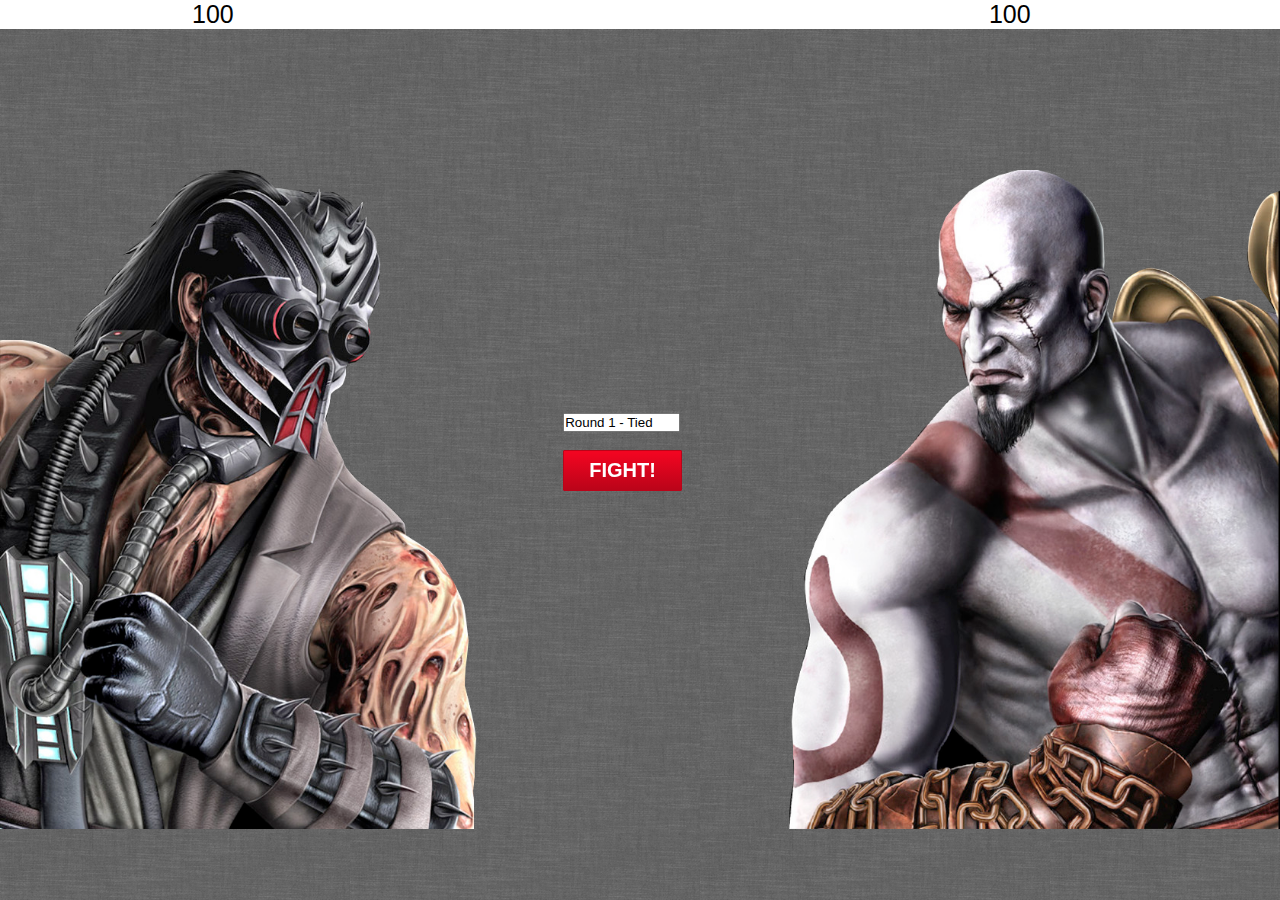
<file: Wk1/goal1_assign_duel1/index.html>
<!doctype html>  

<head>

	<title>Fight App</title>

	<link rel="stylesheet" href="css/style.css">

</head>

<body>
<div id="scores">
	<div id="kabal">
		<p>100</p>
	</div>

	<div id="kratos">
		<p>100</p>
	</div>
	<div class="clear"></div>
</div>
<div id="fight_box">

	<div id="fight_btn">
		<form id="round_number">
		  <input value="Round 1 - Tied"></input>
		</form><br>
		<a href="#" class="buttonblue">FIGHT!</a>
	</div>
	<div id="fight_bg">
		<img src="images/fight_bg.png">
	</div>
</div>
<script type="text/javascript" src="js/main.js"></script>
</body>
</html>
</file>
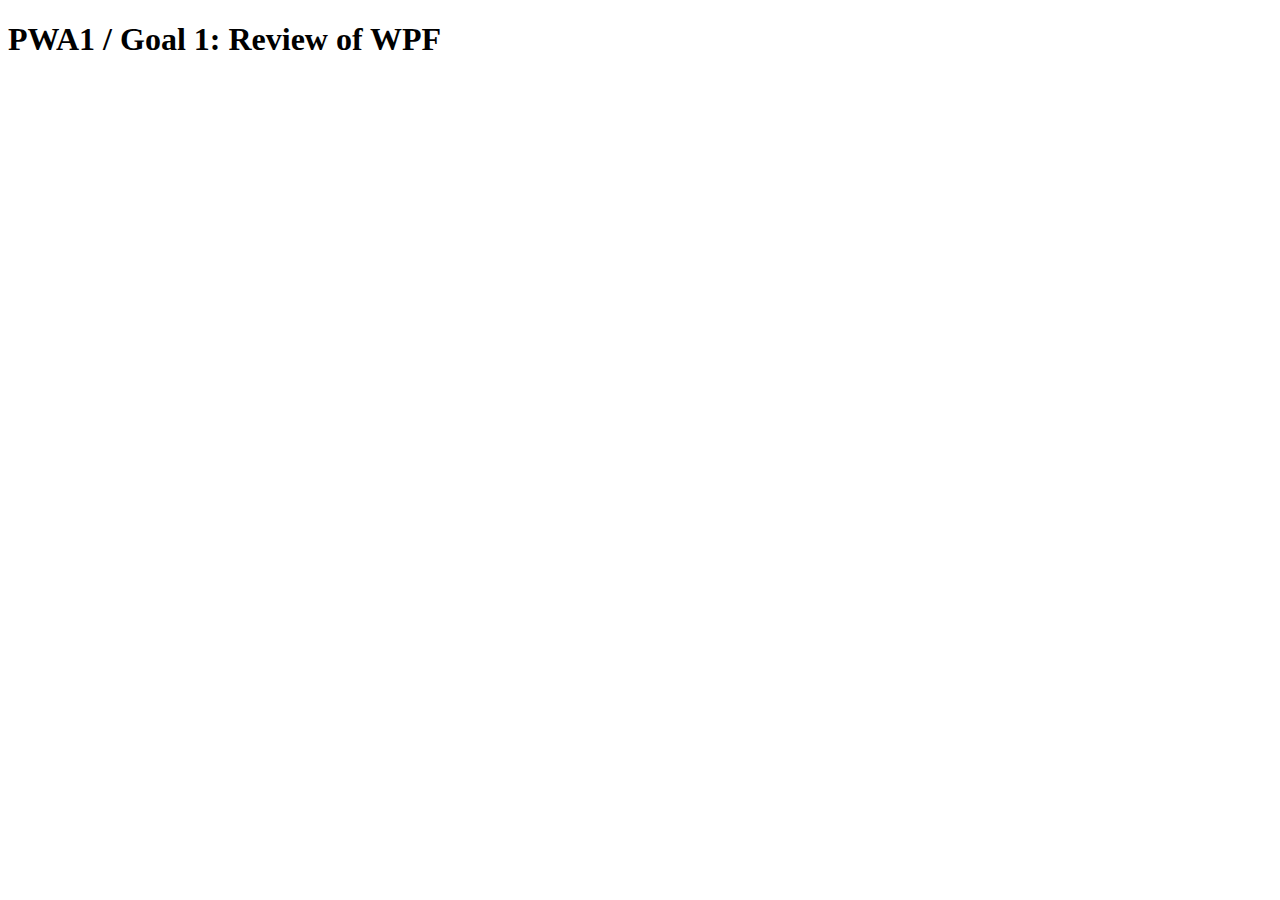
<file: Wk1/goal1_basics 2/index.html>
<!doctype html>
<html>
<head>
    <title>Goal 1: Review of WPF</title>
    <script src="js/main.js" ></script>
</head>
<body>
    <div id="container">
        <h1>PWA1 / Goal 1: Review of WPF</h1>
    </div>


</body>
</html>
</file>
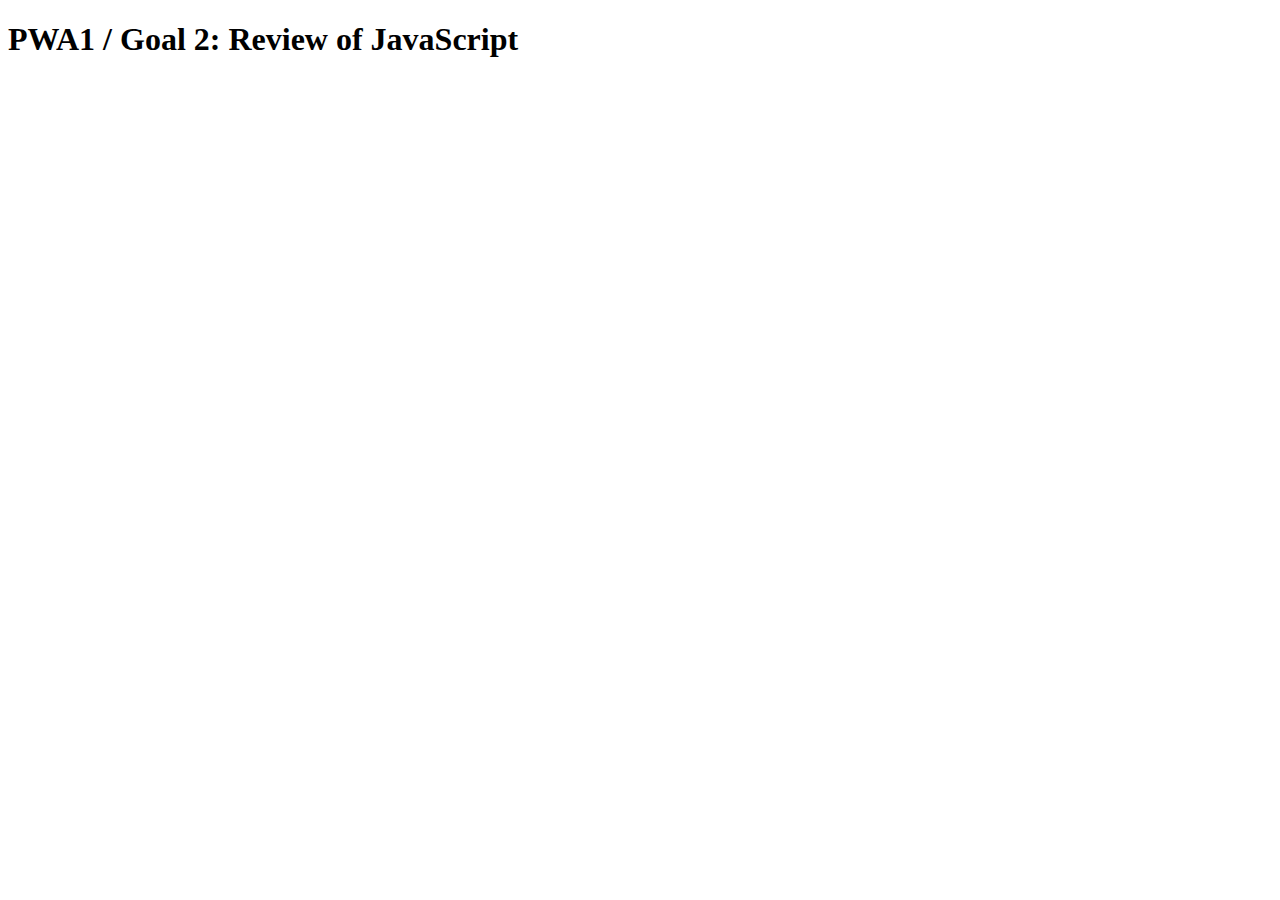
<file: Wk1/goal2_practice/index.html>
<!doctype html>
<html>
<head>
    <title>Goal 2: Review of JavaScript</title>
    <script src="js/main.js" ></script>
</head>
<body>

    <div id="container">
        <h1>PWA1 / Goal 2: Review of JavaScript</h1>
    </div>
    
</body>
</html>
</file>
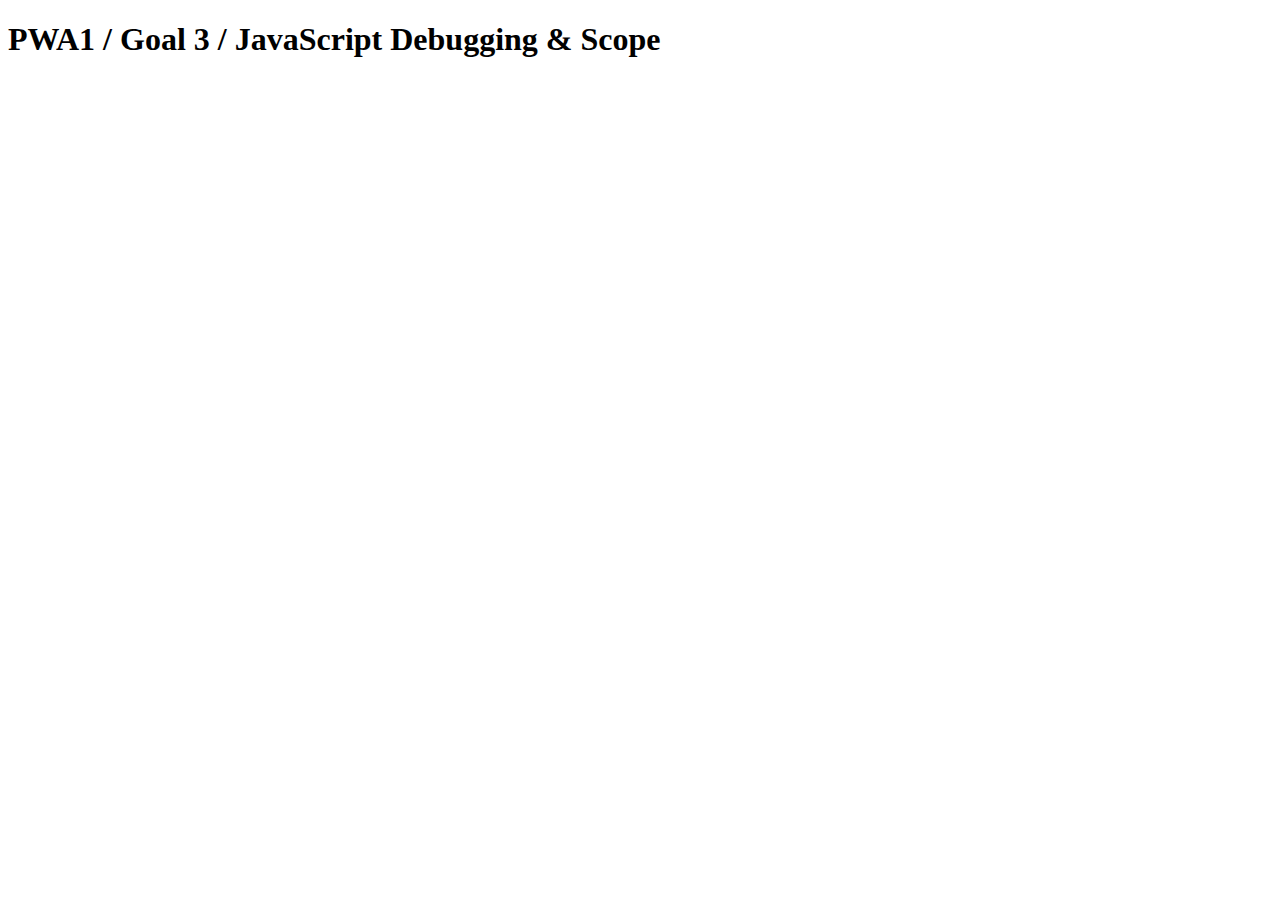
<file: Wk1/goal3_bug_scope/index.html>
<!doctype html>

<!doctype html>
<html>
<head>
    <title>Goal 3: JavaScript Debugging & Scope</title>
</head>
<body>
<div id="container">
    <h1>PWA1 / Goal 3 / JavaScript Debugging & Scope</h1>
</div>

<script type="text/javascript" src="js/main.js"></script>
</body>
</html>
</file>
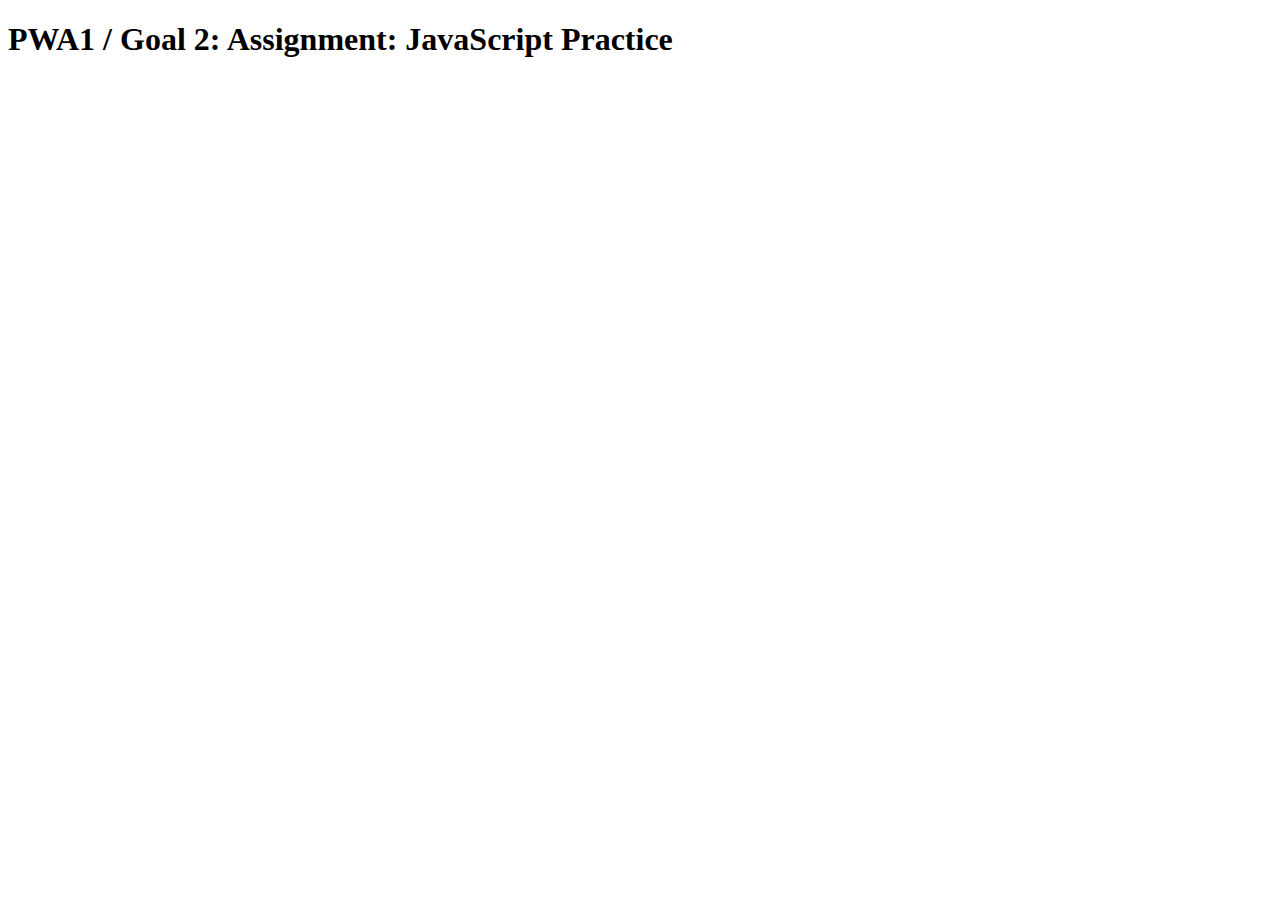
<file: Wk2/goal2_assign_JSpractice/index.html>
<!doctype html>
<html>
<head>
    <title>Goal 2: Assignment: JavaScript Practice</title>
</head>
<body>
	<div id="container">
		<h1>PWA1 / Goal 2: Assignment: JavaScript Practice</h1>
	</div>

	<script type="text/javascript" src="js/main.js"></script>
</body>
</html>
</file>
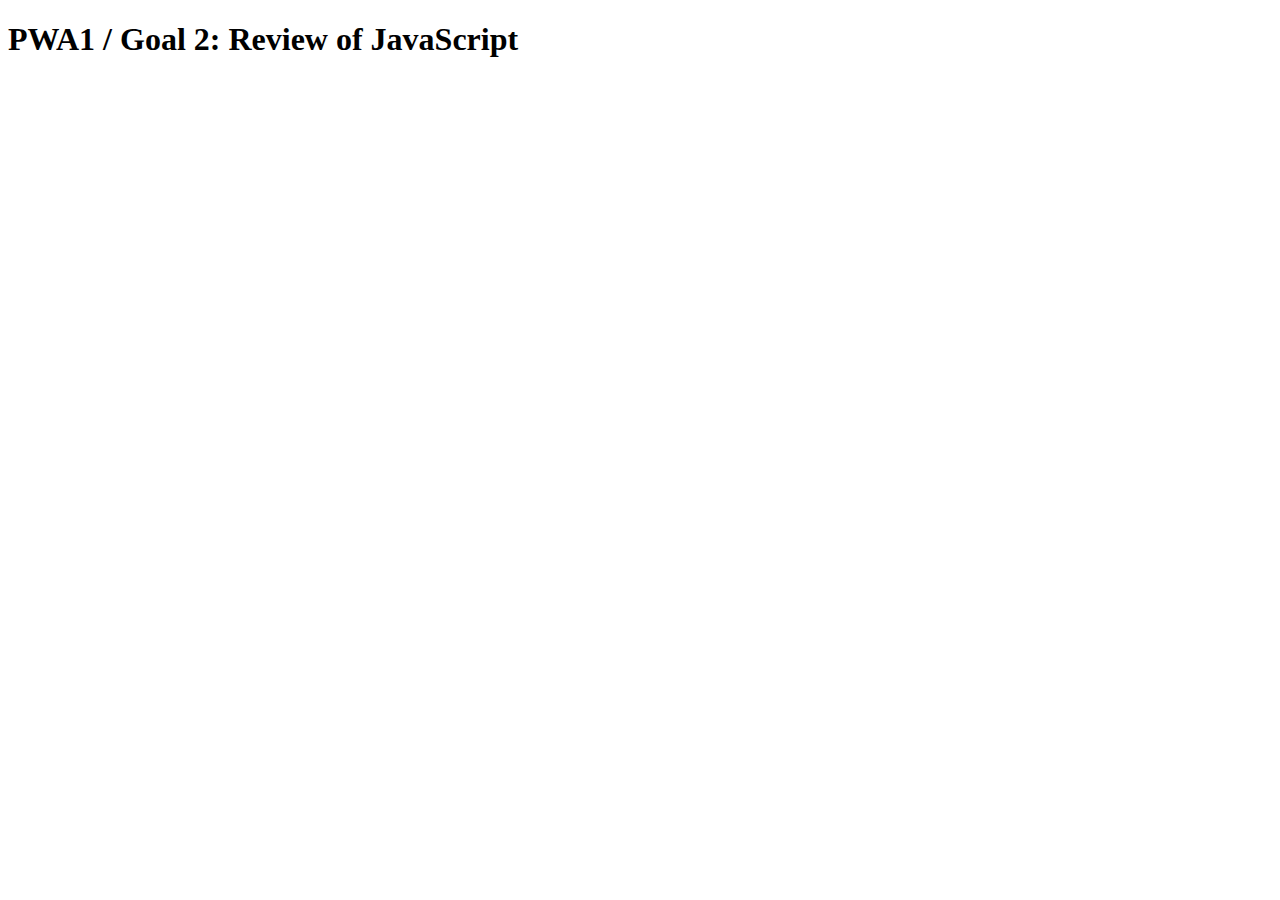
<file: Wk2/goal2_practice/index.html>
<!doctype html>
<html>
<head>
    <title>Goal 2: Review of JavaScript</title>
    <script src="js/main.js"></script>
</head>
<body>
    <div id="container">
        <h1>PWA1 / Goal 2: Review of JavaScript</h1>
    </div>
    
</body>
</html>
</file>
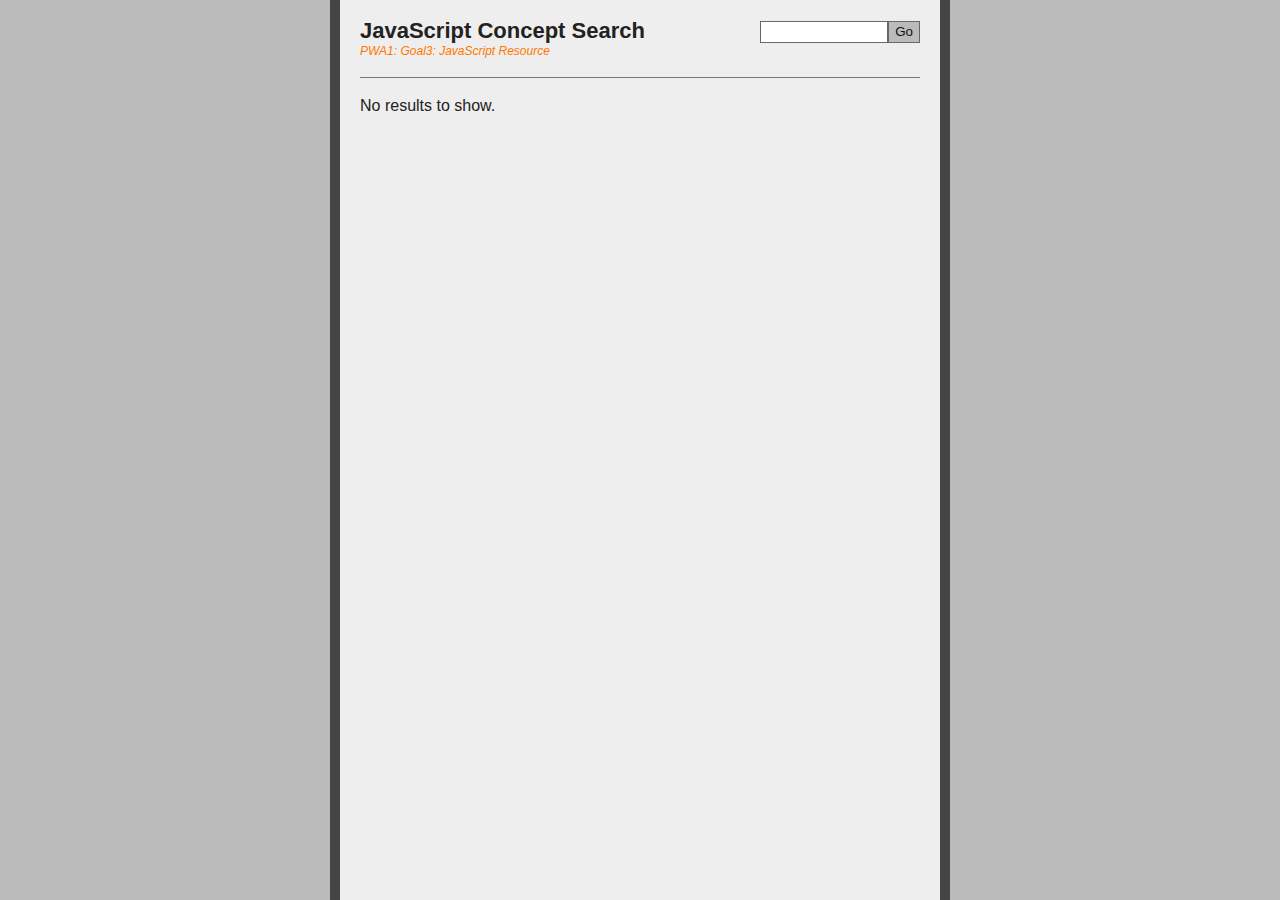
<file: Wk2/goal3_assign_debug_v2/index.html>
<!DOCTYPE html>
<html lang="en">
<head>
	<meta charset="utf-8" />
	<title>Goal 3: Assignment: JavaScript Search Engine</title>
	<link href="style.css" rel="stylesheet" type="text/css" />
</head>
<body id="index" class="home">
	<div id="sitewrap">
		<div id="wrap">
			<div id="logowrap">
				<h1>JavaScript Concept Search</h1>
				<p class="headsub">PWA1: Goal3: JavaScript Resource</p>
			</div>
			
			<div id="searchwrap">
				<form name="searchForm" id="searchForm">
					<input type="text" name="search" id="search" /><input type="submit" id="ssubmit" value="Go" />
				</form>
			</div>
			
			<div id="results">
				<p>No results to show.</p>
			</div>
		</div>
	</div>

	<script type="text/javascript" src="js/database.js"></script>
	<script type="text/javascript" src="js/search.js"></script>
</body>
</html>
</file>
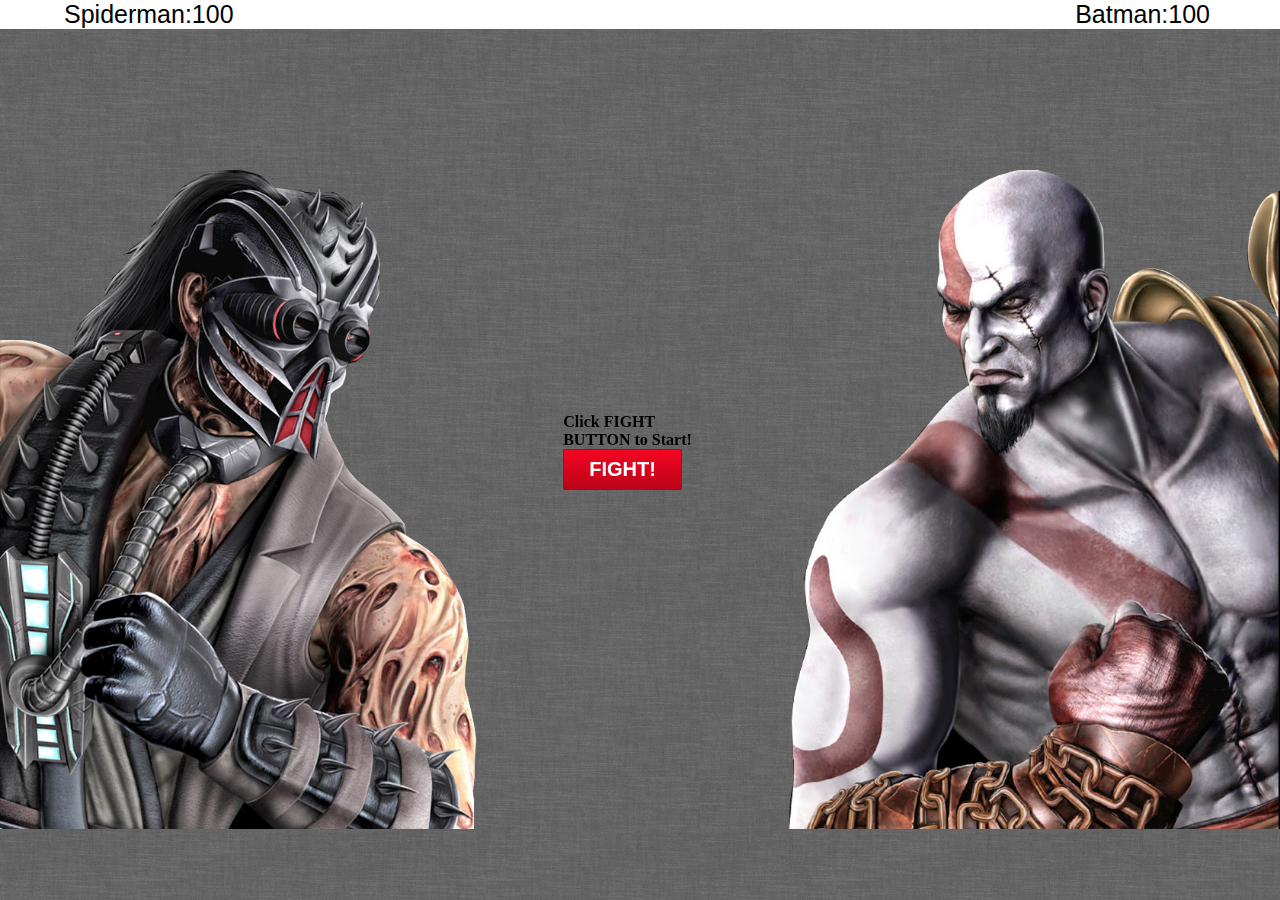
<file: Wk3/goal4_assign_duel3/index.html>
<!doctype html>  

<html>
<head>
	<title>Goal4: Assignment - Duel III</title>
	<link rel="stylesheet" href="css/style.css">
</head>

<body>

<div id="scores">
	<div id="fighter1text">
		<p></p>
	</div>


    <div id="fighter2text">
		<p></p>
	</div>
	<div class="clear"></div>
</div>

<div id="fight_box">
	<div id="fight_btn">
        <h4 id="round">Click To Start Fight</h4>
		<a href="#" class="buttonblue">FIGHT!</a>
	</div>
	<div id="fight_bg">
        <img src="images/fight_bg.png">

    </div>
</div>
<script type="text/javascript" src="js/main.js"></script>
</body>
</html>
</file>
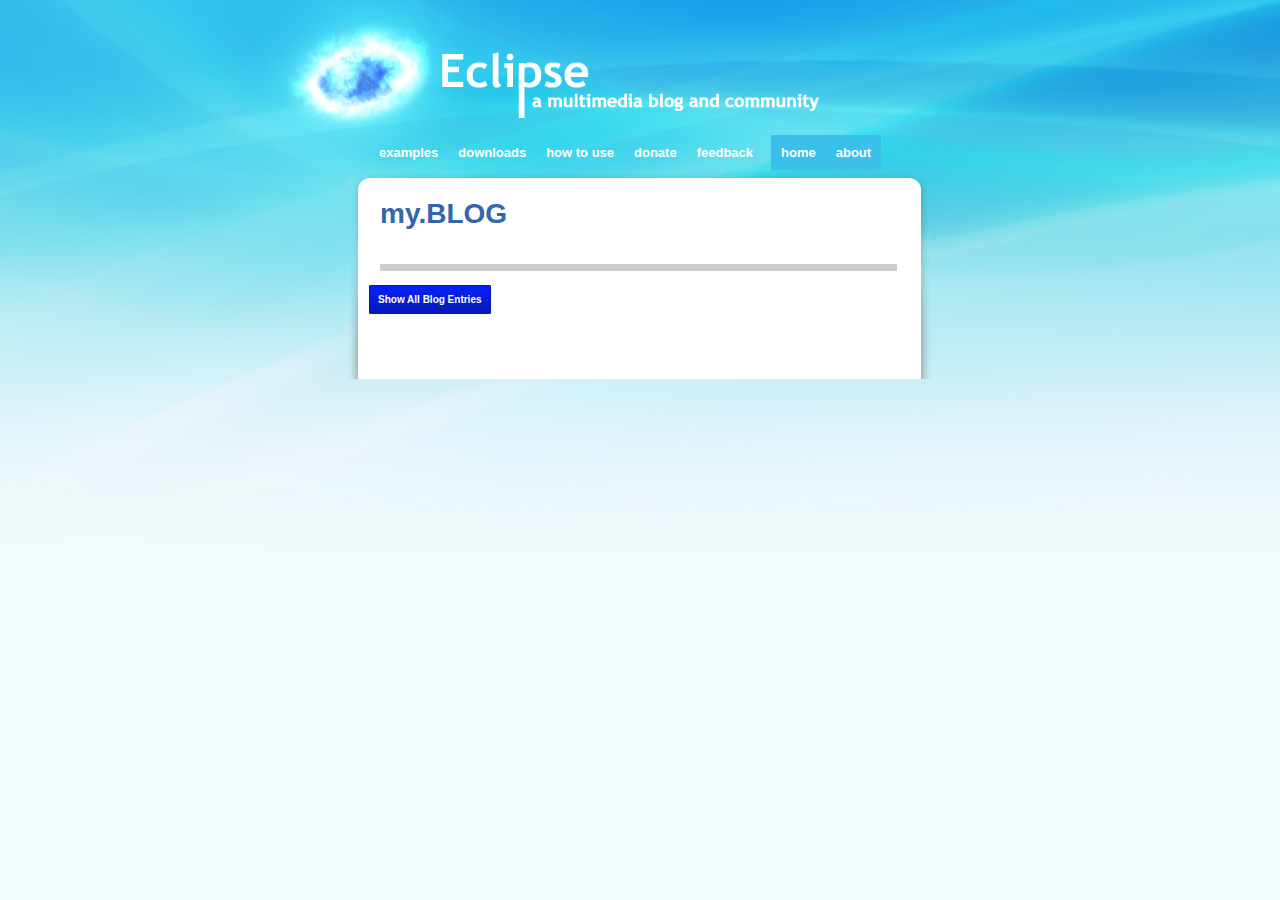
<file: Wk4/goal7_Object_Constructor_Prototype/index.html>
<!doctype html>  

<html lang="en">
<head>
	<meta charset="utf-8">
	
	<!-- Always force latest IE rendering engine (even in intranet) & Chrome Frame 
	   Remove this if you use the .htaccess -->
	<meta http-equiv="X-UA-Compatible" content="IE=edge,chrome=1">
	
	<title>my.BLOG</title>
	
	<!-- CSS : implied media="all" -->
	<link rel="stylesheet" href="style.css?v=2">

</head>

<body>

<div style="width:930px; height:135px; margin:0 auto; padding:0px;">
	<div style="float:right; margin:0px; padding:0px; width:30px; height:60px;"></div>
	<div id="upperright"></div>
	<div class="clear"></div>	
</div>
<div id="wrap">
	
    <div style="float:left; margin:0px; padding:0px; height:12px; width:194px;"></div>
	<div id="nav2">
		<a href="#examples">examples</a><a href="#downloads">downloads</a><a href="#howtouse">how to use</a><a href="#donate">donate</a><a href="#feedback">feedback</a>
	</div>
	<div id="nav1"><a href="#">home</a><a href="#">about</a></div>
	<div class="clear"></div>
	<div id="leftnav" style="background:none;"><div id="leftnavinside"></div></div>
	<div id="contentbgwrap">
	<div id="contentbg">
		<div id="contentwrap">
			
			<div id="dss">
                <h1 class="dssheader">my.BLOG</h1>
                <div class="separator"></div>
            	</br>
                <div id="blog"></div> 
    			<div id="blog_btn">
					<a href="#" class="buttonblue">Show All Blog Entries</a>
				</div>


    		</div>

		<div class="clear" style="height:60px;"></div>
		</div>
	</div>
    </div> <!--/contentbgwrap-->
	<div id="googlewrap" style="background:none;"><div id="googlewrapinside"></div></div>
</div>


<!-- javascript below here -->
<script type="text/javascript" src="js/main.js"></script>

</body>
</html>
</file>
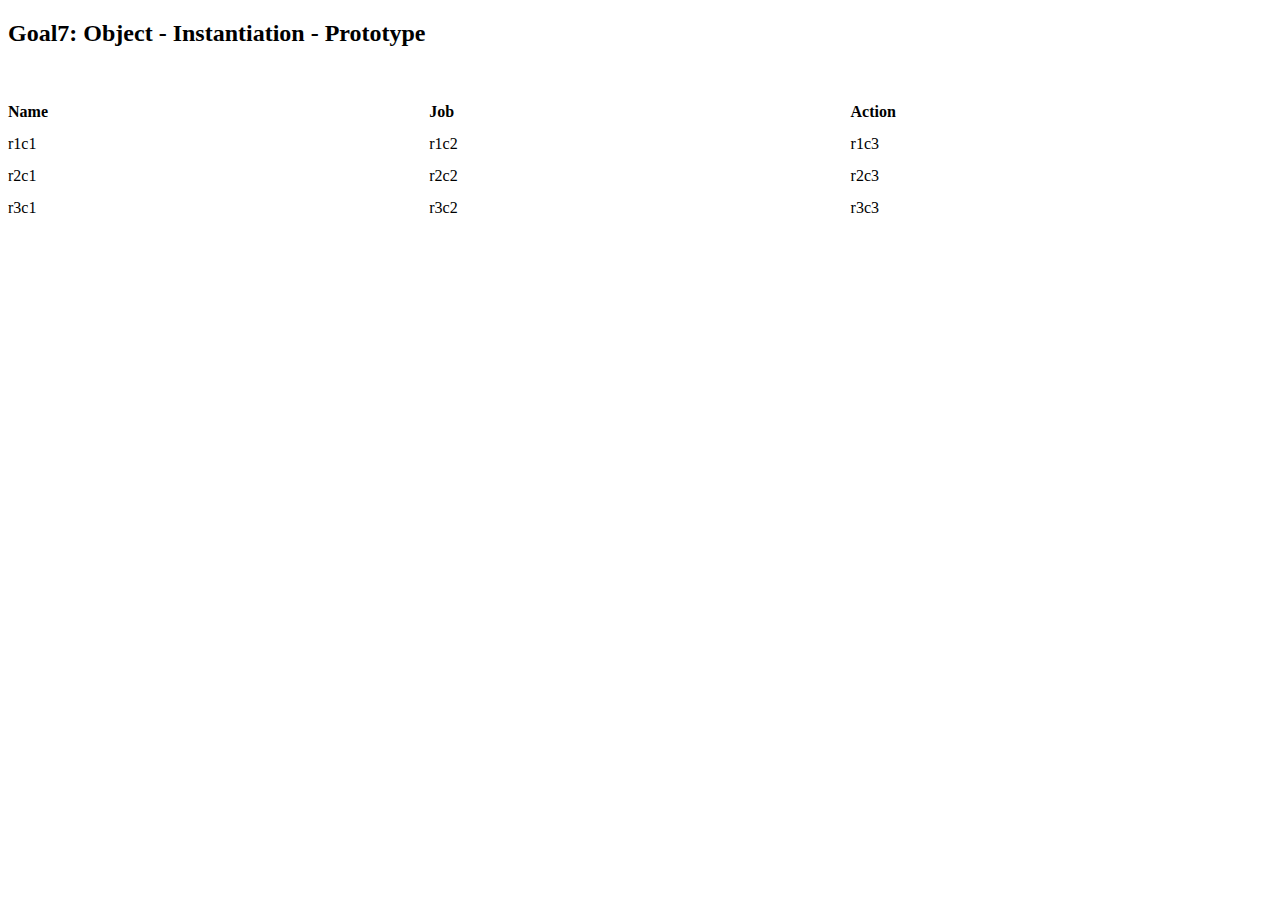
<file: Wk4/goal7_assign_obj_to_prototypes/object.html>
<!DOCTYPE html>
<html>
<head>
    <title>Goal7: Assignment: Object - Instantiation - Prototypes</title>
    <link rel="stylesheet" type="text/css" href="css/style.css">
</head>
<body>
    <h2>Goal7: Object - Instantiation - Prototype </h2>
    <br><br>
    <div id="people">

        <ul id="title">
            <li id="headers"><strong>Name</strong></li>
            <li><strong>Job</strong></li>
            <li><strong>Action</strong></li>
        </ul>
        <ul id="row1">
            <li id="r1c1">r1c1</li>
            <li id="r1c2">r1c2</li>
            <li id="r1c3">r1c3</li>
        </ul>
        <ul id="row2">
            <li id="r2c1">r2c1</li>
            <li id="r2c2">r2c2</li>
            <li id="r2c3">r2c3</li>
        </ul>
        <ul id="row3">
            <li id="r3c1">r3c1</li>
            <li id="r3c2">r3c2</li>
            <li id="r3c3">r3c3</li>
        </ul>
    </div>
<script src="js/person.js"></script>
<script src="js/main.js"></script>
</body>
</html>
</file>
<file: Wk1/goal1_assign_duel1/css/style.css>
* {
	margin:0; padding:0;
}

body{
	background: url('../images/grey_wash_wall.png') repeat;
}

#scores{
	background: #fff;
	width: 100%;
	height: 100%;
}

#kabal{
	margin: 0px 0px 0px 15%;
	float:left;
}

#kratos{
	margin: 0px 0px 0px 59%;
	float:left;
}

#kabal p{
	font-family: arial;
	font-size:  25px;
}

#kratos p{
	font-family: arial;
	font-size:  25px;
}

#fight_btn{
	position: absolute;
	z-index: 25;
	margin: 30% 44%;
}

#fight_bg{
	position: fixed;
	z-index: 10;
	-webkit-background-size: cover; /*for webKit*/
    -moz-background-size: cover; /*Mozilla*/
    -o-background-size: cover; /*opera*/
    background-size: cover; /*generic*/
}

#fight_bg img{
	height: 100%;
	width: 100%;
}

.heading{
	color: #1c80b3; 
	font-family: Arial, Helvetica, sans-serif; 
	font-size: 21px;
}

.buttonblue {
	-moz-box-shadow:inset 0px 1px 0px 0px #F20521;
	-webkit-box-shadow:inset 0px 1px 0px 0px #F20521;
	box-shadow:inset 0px 1px 0px 0px #F20521;
	background:-webkit-gradient( linear, left top, left bottom, color-stop(0.05, #F20521), color-stop(1, #BA0419) );
	background:-moz-linear-gradient( center top, #F20521 5%, #BA0419 100% );
	filter:progid:DXImageTransform.Microsoft.gradient(startColorstr='#40a3d7', endColorstr='#1b7fb3');
	background-color:#1b7fb3;
	-moz-border-radius:1px;
	-webkit-border-radius:1px;
	border-radius:1px;
	border:1px solid #BA0419;
	display:inline-block;
	color:#ffffff !important;
	font-family:'Open Sans',arial;
	font-size:20px;
	font-weight:bold;
	padding:8px 25px;
	text-decoration:none;
}

.buttonblue:hover {
	background:-webkit-gradient( linear, left top, left bottom, color-stop(0.05, #BA0419), color-stop(1, #F20521) );
	background:-moz-linear-gradient( center top, #BA0419 5%, #F20521 100% );
	filter:progid:DXImageTransform.Microsoft.gradient(startColorstr='#1b7fb3', endColorstr='#40a3d7');
	background-color:#BA0419;
	text-decoration:none !important;	
}

.buttonblue:active {
	position:relative;
	top:1px;
}

#round_number input{
	width: 113px;
}

.clear{
	clear: both;
}
</file>
<file: Wk3/goal4_assign_duel3/css/style.css>
* {
	margin:0; padding:0;
}

body{
	background: url('../images/grey_wash_wall.png') repeat;
}

#scores{
	background: #fff;
	width: 100%;
	height: 100%;
}

#fighter1text{
	margin: 0px 0px 0px 5%;
	float:left;
}

#fighter2text{
	margin: 0px 70px 0px 0%;
	float:right;
}

#fighter1text p{
	font-family: arial;
	font-size:  25px;
}

#fighter2text p{
	font-family: arial;
	font-size:  25px;
}

#fight_btn{
	position: absolute;
	z-index: 25;
	margin: 30% 44%;
}

#fight_bg{
	position: fixed;
	z-index: 10;
	-webkit-background-size: cover; /*for webKit*/
    -moz-background-size: cover; /*Mozilla*/
    -o-background-size: cover; /*opera*/
    background-size: cover; /*generic*/
}

#fight_bg img{
	height: 100%;
	width: 100%;
}

.heading{
	color: #1c80b3; 
	font-family: Arial, Helvetica, sans-serif; 
	font-size: 21px;
}

.buttonblue {
	-moz-box-shadow:inset 0px 1px 0px 0px #F20521;
	-webkit-box-shadow:inset 0px 1px 0px 0px #F20521;
	box-shadow:inset 0px 1px 0px 0px #F20521;
	background:-webkit-gradient( linear, left top, left bottom, color-stop(0.05, #F20521), color-stop(1, #BA0419) );
	background:-moz-linear-gradient( center top, #F20521 5%, #BA0419 100% );
	filter:progid:DXImageTransform.Microsoft.gradient(startColorstr='#40a3d7', endColorstr='#1b7fb3');
	background-color:#1b7fb3;
	-moz-border-radius:1px;
	-webkit-border-radius:1px;
	border-radius:1px;
	border:1px solid #BA0419;
	display:inline-block;
	color:#ffffff !important;
	font-family:'Open Sans',arial;
	font-size:20px;
	font-weight:bold;
	padding:8px 25px;
	text-decoration:none;
}

.buttonblue:hover {
	background:-webkit-gradient( linear, left top, left bottom, color-stop(0.05, #BA0419), color-stop(1, #F20521) );
	background:-moz-linear-gradient( center top, #BA0419 5%, #F20521 100% );
	filter:progid:DXImageTransform.Microsoft.gradient(startColorstr='#1b7fb3', endColorstr='#40a3d7');
	background-color:#BA0419;
	text-decoration:none !important;	
}

.buttonblue:active {
	position:relative;
	top:1px;
}

#round_number input{
	width: 113px;
}

.clear{
	clear: both;
}
</file>
<file: Wk4/goal7_Object_Constructor_Prototype/style.css>
/* CSS Document */

body,html{margin:0px; padding:0px;text-align:center;font-family:Arial, Helvetica, sans-serif;font-size:12px;color:#333333;}
body{background:url(images/background.jpg) top center no-repeat #f3fcff;}
body, div, dl, dt, dd, ul, ol, li, h1, h2, h3, h4, h5, h6,
pre, form, fieldset, input, textarea, p, blockquote, th, td {margin: 0;padding: 0;}
table {border-collapse: collapse;border-spacing: 0;}
fieldset, img { border: 0; }
address, caption, cite, code, dfn, em, strong, th, var {font-style: normal;font-weight: normal;}
ol, ul { list-style: none; }
caption, th { text-align: left; }
h1,h2,h3,h4,h5,h6 { font-size: 100%; font-weight: normal; }
q:before, q:after { content:''; }
abbr, acronym { border: 0; }

#wrap{width:930px;margin:0 auto;padding:0;}#nav1{float:left;background-color:#3ac0eb;text-align:left;margin:0;padding:10px 0;}#nav2{float:left;text-align:left;margin:0 8px 0 0;padding:10px 0;}#nav1 a:link,#nav1 a:visited,#nav2 a:link,#nav2 a:visited{font-family:Arial, Helvetica, sans-serif;font-size:13px;font-style:normal;font-weight:700;color:#FFF;text-decoration:none;margin:5px;padding:5px;}#nav1 a:hover,#nav2 a:hover{background-color:#FFF;color:#369;}#leftnav{float:left;text-align:left;background:url(images/leftnavbg.jpg) top center no-repeat;width:171px;}#leftnavinside{width:122px;margin:15px 15px 5px 33px;padding:0;}#googlewrap{float:left;text-align:left;background:url(images/rightgooglebar.jpg) top center no-repeat;width:174px;}#googlewrapinside{padding:15px 0 0 19px;}#upperright{float:right;width:175px;text-align:right;margin:42px 0 0;padding:0;}#upperright a:link,#upperright a:visited{clear:both;color:#FFF;float:right;text-decoration:none;margin:0;padding:5px;}#upperright a:hover{text-decoration:none;color:#039;background-color:#FFF;}#contentbgwrap{float:left;text-align:left;background:url(images/center-rpt.jpg) top center repeat-y;width:585px;}#contentbg{float:left;text-align:left;background:url(images/centerbg.jpg) top center no-repeat;width:585px;}#contentwrap{width:539px;margin:17px 23px 5px;}.articlebtn a:link,.articlebtn a:visited{clear:both;width:533px;background:#67a9c1;float:left;text-decoration:none;color:#FFF;font-size:13px;margin:5px 0;padding:3px;}.articlebtn a:hover{cursor:pointer;}.pagenav a:link,.pagenav a:visited{float:left;display:block;color:#f08a28;border:1px solid #f08a28;margin:0 1px;padding:3px;}.pagenav a:hover{background:#f08a28;color:#FFF;}.articlewrap{clear:both;width:495px;margin:0 auto;padding:6px;}.topheadline{font-size:28px;font-weight:bolder;font-style:italic;color:#d1dade;}.funnylogo{float:right;background-color:#360;color:#FFF;width:50px;text-align:center;margin:0;padding:5px 8px 6px;}.gaminglogo{float:right;background-color:#700;color:#FFF;width:50px;text-align:center;margin:0;padding:5px 8px 6px;}.industrylogo{float:right;background-color:#369;color:#FFF;width:50px;text-align:center;margin:0;padding:5px 8px 6px;}.misclogo{float:right;background-color:#FFF;color:#008fb8;width:50px;text-align:center;margin:0;padding:5px 8px 6px;}#ajaxmainwrap p{margin:4px 0 12px;padding:0;}.commentswrap{background:#e2e9ea;width:444px;margin:10px auto;padding:0;}.commentstop{width:444px;height:12px;background:url(images/commentstop.jpg) no-repeat;margin:0;padding:0;}.commentsbott{width:444px;height:12px;background:url(images/commentsbott.jpg) no-repeat;background-color:#FFF;margin:0;padding:0;}.comment{background:#8c9090;color:#FFF;width:400px;margin:7px auto;padding:6px;}.timeclass{font-size:10px;font-style:italic;color:#369;margin:0;padding:0;}#loginbox{margin:0 0 16px;}.loginboxt td{margin:0;padding:2px;}#loginbox input{padding:3px;}.dssheader{font-size:28px;width:auto;color:#36A;font-weight:700;line-height:100%;margin:30px 11px 11px;padding:0;}#dss p{color:#333;font-size:12px;margin:0 11px 11px;}#dss ul{padding:10px;}.dlbutton a{float:left;padding-left:12px;font-family:"Trebuchet MS",Verdana,Sans-Serif;background:#333;color:#e9671f;width:430px;height:40px;line-height:40px;font-size:16px;text-decoration:none;text-align:left;margin:0 0 11px 11px;}.dlbutton a:hover{background:#e9671f;color:#333;}.step{font-size:20px;font-family:"Trebuchet MS",Verdana,Sans-Serif;margin:22px 11px 11px;}.codes{border-left:20px #e9671f solid;font-size:12px;font-family:Verdana, Arial, Helvetica, sans-serif;color:#DEDEDE;background:#666;margin:3px 11px 11px;padding:12px;}.codes strong{color:#FFF;}.byme{color:#36A;font-family:"Trebuchet MS",Verdana,Sans-Serif;font-size:14px;margin:0 11px 28px 12px;}.separator{height:7px;background:#CCC;margin:36px 11px 0;}table{margin:11px;}.t_rows td{font-size:12px;border:dotted #e9671f 1px;margin:4px;padding:6px 7px;}.t_firstrow td{font-size:15px;font-weight:700;border-bottom:solid 2px #e9671f;}#updates td{vertical-align:top;padding:0 8px 0 0;}

	
h3{
	font-size:24px;
	font-family:"Trebuchet MS", Tahoma;
	font-style:italic;
}
h3, li{
	padding:10px;
}
.formleft, .formfull{
	clear:both;
}
.formleft{
	float:left;
	width:232px;
}
.formright{
	float:right;
	width:232px;
}
#myform ul{list-style:none;}
#myform label{
	display:block;
	font-weight:bold;
	margin-bottom:4px;
}
#myform input{
	border:1px inset #666666;
	float:left;
}
.formleft input, .formright input{width:220px;}
.formfull input{width:460px;}
.f_reqs{
	float:left;
	color:#FF0000;
	font-style:italic;
	font-size:12px;
	font-weight:normal;
}
.f_errors{
	float:left;
	color:#FF0000;
	font-style:italic;
	font-size:12px;
	font-weight:normal;
	display:none;
	clear:both;
	padding-top:3px;
}
#pmeter{
	display:none;
	clear:both;
	float:left;
	margin-top:4px;
	background:url(pmeter.jpg) no-repeat;
	width:222px;
	height:26px;
	position:relative;
}
#pbar{
	background:url(pbar.jpg) no-repeat;
	top:0; left:0;
	width:9px;
	height:26px;
	position:absolute;
}
.verified{color:#009900;}
.formhilite{background:#FFFF99;}
	
body #f_submit{
	border:none;
	width:auto;
	font-family: Arial, Helvetica, sans-serif;
	font-size: 14px;
	color: #ffffff;
	padding: 7px 20px;
	background: -moz-linear-gradient(
		top,
		#42aaff 0%,
		#003366);
	background: -webkit-gradient(
		linear, left top, left bottom, 
		from(#42aaff),
		to(#003366));
	border-radius: 10px;
	-moz-border-radius: 10px;
	-webkit-border-radius: 10px;
	border: 1px solid #003366;
	-moz-box-shadow:
		0px 1px 3px rgba(000,000,000,0.5),
		inset 0px 0px 1px rgba(255,255,255,0.5);
	-webkit-box-shadow:
		0px 1px 3px rgba(000,000,000,0.5),
		inset 0px 0px 1px rgba(255,255,255,0.5);
	text-shadow:
		0px -1px 0px rgba(000,000,000,0.7),
		0px 1px 0px rgba(255,255,255,0.3);
}



.clear{
	clear:both;
	margin:0px;
	padding:0px;
}
a:link, a:visited{
	/*color:#003399;*/
	color:#f08a28;
	font-weight:bold;
	text-decoration:none;
}
a:hover{
	/*color:#FFFFFF;
	background:#f08a28;*/
	text-decoration:underline;
}


.buttonblue {
	-moz-box-shadow:inset 0px 1px 0px 0px #0521f2;
	-webkit-box-shadow:inset 0px 1px 0px 0px #0521f2;
	box-shadow:inset 0px 1px 0px 0px #0521f2;
	background:-webkit-gradient( linear, left top, left bottom, color-stop(0.05, #0521f2), color-stop(1, #0419ba) );
	background:-moz-linear-gradient( center top, #0521f2 5%, #0419ba 100% );
	filter:progid:DXImageTransform.Microsoft.gradient(startColorstr='#40a3d7', endColorstr='#1b7fb3');
	background-color:#1b7fb3;
	-moz-border-radius:1px;
	-webkit-border-radius:1px;
	border-radius:1px;
	border:1px solid #0419ba;
	display:inline-block;
	color:#ffffff !important;
	font-family:'Open Sans',arial;
	font-size:10px;
	font-weight:bold;
	padding:8px 8px;
	text-decoration:none;
}

.buttonblue:hover {
	background:-webkit-gradient( linear, left top, left bottom, color-stop(0.05, #0419ba), color-stop(1, #0521f2) );
	background:-moz-linear-gradient( center top, #0419ba 5%, #0521f2 100% );
	filter:progid:DXImageTransform.Microsoft.gradient(startColorstr='#1b7fb3', endColorstr='#40a3d7');
	background-color:#0419ba;
	text-decoration:none !important;	
}

.buttonblue:active {
	position:relative;
	top:1px;
}
</file>
<file: Wk4/goal7_assign_obj_to_prototypes/css/style.css>
#birds {
    width: 60%;
    margin: 0 auto;
}

ul, li {
    margin:0;
    padding:0;
    list-style:none;
}

li {
    float:left;
    width: 33.33%;
    height:2em;
}
</file>
<file: Wk2/goal3_assign_debug_v2/style.css>
/* css reset */
html,body,div,span,object,iframe,h1,h2,h3,h4,h5,h6,p,blockquote,pre,abbr,address,cite,code,del,dfn,em,img,ins,kbd,q,samp,small,strong,sub,sup,var,b,i,dl,dt,dd,ol,ul,li,fieldset,form,label,legend,table,caption,tbody,tfoot,thead,tr,th,td,article,aside,dialog,figure,footer,header,hgroup,menu,nav,section,time,mark,audio,video{margin:0;padding:0;border:0;outline:0;font-size:100%;vertical-align:baseline;background:transparent}body{line-height:1}article,aside,dialog,figure,footer,header,hgroup,nav,section{display:block}blockquote,q{quotes:none}blockquote:before,blockquote:after,q:before,q:after{content:'';content:none}a{margin:0;padding:0;border:0;font-size:100%;vertical-align:baseline;background:transparent}ins{background-color:#ff9;color:#000;text-decoration:none}mark{background-color:#ff9;color:#000;font-style:italic;font-weight:bold}del{text-decoration:line-through}abbr[title],dfn[title]{border-bottom:1px dotted#000;cursor:help}table{border-collapse:collapse;border-spacing:0}hr{display:block;height:1px;border:0;border-top:1px solid#cccccc;margin:1em 0;padding:0}input,select{vertical-align:middle}
/* ========= */
html{height:100%;}
body{background:#bbb; color:#222; height:100%; font-family:Tahoma, Helvetica;}
#sitewrap{width:600px; height:100%; overflow:auto; margin:0 auto; border-left:10px solid #444; border-right:10px solid #444; background:#eee;}
#wrap{padding:20px;}

#logowrap{float:left; width:340px; padding-bottom:20px;}
h1{font-size:22px;}
.headsub{font-size:12px; color:#f70; font-style:italic; padding:3px 0 0;}

#searchwrap{float:right; padding-top:1px;}
#search{border:1px solid #666; background:#fff; color:#333; width:120px; padding:3px; height:14px;}
#ssubmit{border:1px solid #666; background:#bbb; color:#111; height:22px; line-height:18px;}


#results{clear:both; padding-top:20px; border-top:1px solid #777;}
#results p{padding:0 0 10px;}
#results a{color:#c40; font-size:14px;}
</file>
